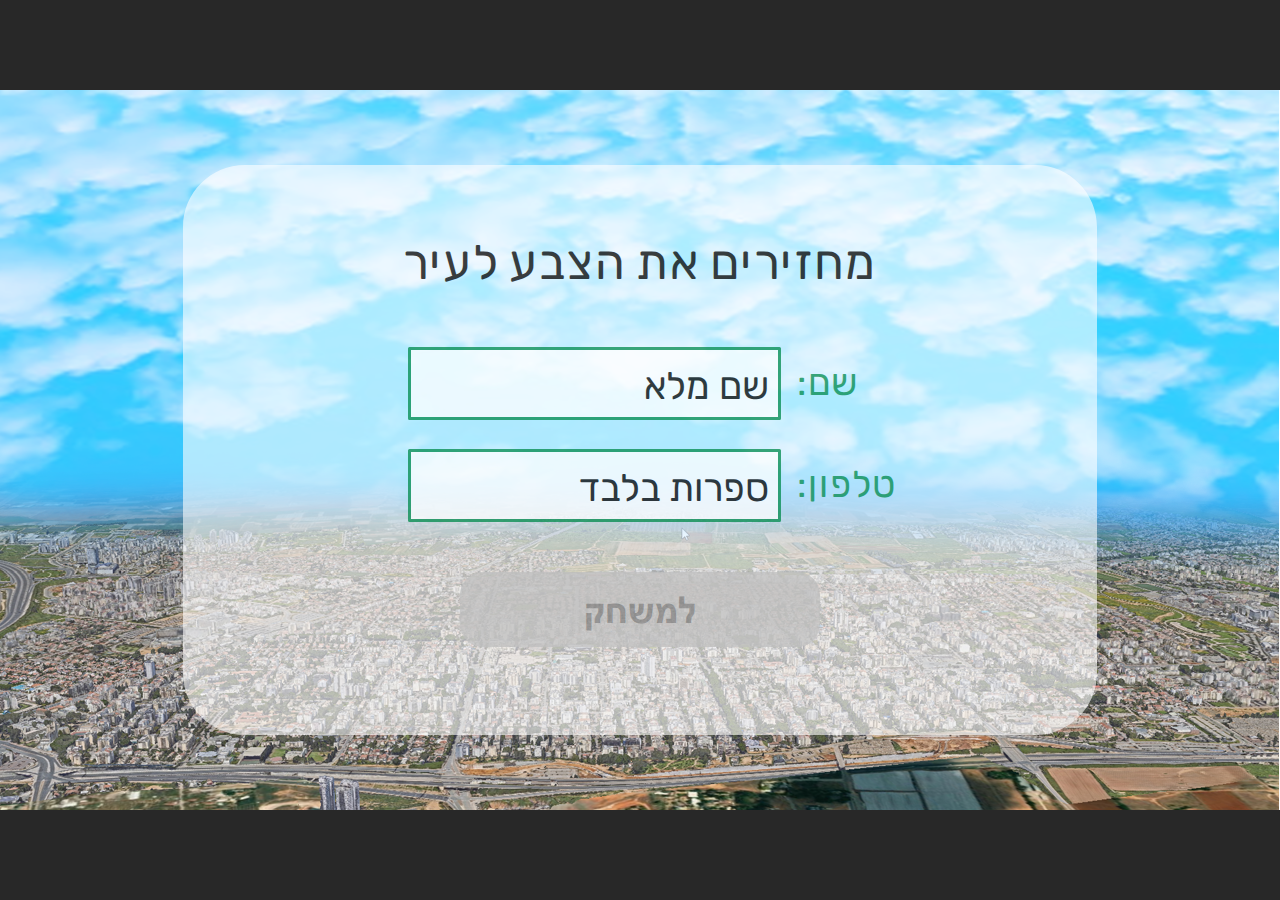
<file: index.html>
<!DOCTYPE html>
<html lang="en-US">
<head>
  <meta charset="utf-8">
  <!-- Created using Storyline 360 - http://www.articulate.com  -->
  <!-- version: 3.50.24668.0 -->
  <title>&#1502;&#1497;&#1495;&#1494;&#1493;&#1512;&#1497;&#1514;</title>
  <meta http-equiv="x-ua-compatible" content="IE=edge" />
  <meta name="viewport" content="width=device-width, initial-scale=1.0, user-scalable=no, shrink-to-fit=no, minimal-ui" />
  <meta name="apple-mobile-web-app-capable" content="yes" />
  <style>
    html, body { height: 100%; padding: 0; margin: 0 }
    #app { height: 100%; width: 100%; }
  </style>
  
  <script>window.THREE = { };</script>
</head>
<body style="background: #282828" class="cs-HTML theme-unified">
  <!-- 360 -->
  <script>!function(e){function n(e,i){return e.test(i)}function i(e){var i=e||navigator.userAgent,o=i.split("[FBAN");if(void 0!==o[1]&&(i=o[0]),this.apple={phone:n(t,i),ipod:n(d,i),tablet:!n(t,i)&&n(s,i),device:n(t,i)||n(d,i)||n(s,i)},this.amazon={phone:n(h,i),tablet:!n(h,i)&&n(a,i),device:n(h,i)||n(a,i)},this.android={phone:n(h,i)||n(b,i),tablet:!n(h,i)&&!n(b,i)&&(n(a,i)||n(r,i)),device:n(h,i)||n(a,i)||n(b,i)||n(r,i)},this.windows={phone:n(l,i),tablet:n(p,i),device:n(l,i)||n(p,i)},this.other={blackberry:n(f,i),blackberry10:n(u,i),opera:n(c,i),firefox:n(A,i),chrome:n(w,i),device:n(f,i)||n(u,i)||n(c,i)||n(A,i)||n(w,i)},this.seven_inch=n(v,i),this.any=this.apple.device||this.android.device||this.windows.device||this.other.device||this.seven_inch,this.phone=this.apple.phone||this.android.phone||this.windows.phone,this.tablet=this.apple.tablet||this.android.tablet||this.windows.tablet,"undefined"==typeof window)return this}function o(){var e=new i;return e.Class=i,e}var t=/iPhone/i,d=/iPod/i,s=/iPad/i,b=/(?=.*\bAndroid\b)(?=.*\bMobile\b)/i,r=/Android/i,h=/(?=.*\bAndroid\b)(?=.*\bSD4930UR\b)/i,a=/(?=.*\bAndroid\b)(?=.*\b(?:KFOT|KFTT|KFJWI|KFJWA|KFSOWI|KFTHWI|KFTHWA|KFAPWI|KFAPWA|KFARWI|KFASWI|KFSAWI|KFSAWA)\b)/i,l=/IEMobile/i,p=/(?=.*\bWindows\b)(?=.*\bARM\b)/i,f=/BlackBerry/i,u=/BB10/i,c=/Opera Mini/i,w=/(CriOS|Chrome)(?=.*\bMobile\b)/i,A=/(?=.*\bFirefox\b)(?=.*\bMobile\b)/i,v=new RegExp("(?:Nexus 7|BNTV250|Kindle Fire|Silk|GT-P1000)","i");"undefined"!=typeof module&&module.exports&&"undefined"==typeof window?module.exports=i:"undefined"!=typeof module&&module.exports&&"undefined"!=typeof window?module.exports=o():"function"==typeof define&&define.amd?define("isMobile",[],e.isMobile=o()):e.isMobile=o()}(this);
    window.isMobile.apple.tablet = window.isMobile.apple.tablet ||
      (navigator.platform === 'MacIntel' && navigator.maxTouchPoints > 1);
    window.isMobile.apple.device = window.isMobile.apple.device || window.isMobile.apple.tablet;
    window.isMobile.tablet = window.isMobile.tablet || window.isMobile.apple.tablet;
    window.isMobile.any = window.isMobile.any || window.isMobile.apple.tablet;
  </script>

  <div id="focus-sink" aria-hidden="true" tabIndex="-1"></div>

  <div id="preso"></div>
  <script>
    window.DS = {};
    window.globals = {
      DATA_PATH_BASE: '',
      HAS_FRAME: true,
      HAS_SLIDE: true,

      lmsPresent: false,
      tinCanPresent: false,
      cmi5Present: false,
      aoSupport: false,
      scale: 'noscale',
      captureRc: false,
      browserSize: 'optimal',
      bgColor: '#282828',
      features: 'ModernPlayerRefresh,MultipleQuizTracking,TextStyleHyperlinks',
      themeName: 'unified',
      preloaderColor: '#FFFFFF',
      suppressAnalytics: false,
      productChannel: 'stable',
      publishSource: 'storyline',
      aid: 'auth0|5aa62662d1c0524a85ac0349',
      cid: '3ab00f38-d99e-428c-91c0-d6cdd21040dd',
      playerVersion: '3.50.24668.0',
      maxIosVideoElements: 5,

      
      parseParams: function(qs) {
        if (window.globals.parsedParams != null) {
          return window.globals.parsedParams;
        }
        qs = (qs || window.location.search.substr(1)).split('+').join(' ');
        var params = {},
            tokens,
            re = /[?&]?([^=]+)=([^&]*)/g;

        while (tokens = re.exec(qs)) {
          params[decodeURIComponent(tokens[1]).trim()] =
            decodeURIComponent(tokens[2]).trim();
        }
        window.globals.parsedParams = params;
        return params;
      }

    };

    (function() {

      var classTypes = [ 'desktop', 'mobile', 'phone', 'tablet' ];

      var addDeviceClasses = function(prefix, testObj) {
        var curr, i;
        for (i = 0; i < classTypes.length; i++) {
          curr = classTypes[i];
          if (testObj[curr]) {
            document.body.classList.add(prefix + curr);
          }
        }
      };

      var params = window.globals.parseParams(),
          isDevicePreview = params.devicepreview === '1',
          isPhoneOverride = params.deviceType === 'phone' || (isDevicePreview && params.phone == '1'),
          isTabletOverride = (params.deviceType === 'tablet' || isDevicePreview) && !isPhoneOverride,
          isMobileOverride = isPhoneOverride || isTabletOverride;

      var deviceView = {
        desktop: !window.isMobile.any && !isMobileOverride,
        mobile: window.isMobile.any || isMobileOverride,
        phone: isPhoneOverride || (window.isMobile.phone && !isTabletOverride),
        tablet: isTabletOverride || window.isMobile.tablet
      };

      window.globals.deviceView = deviceView;
      window.isMobile.desktop = !window.isMobile.any;
      window.isMobile.mobile = window.isMobile.any;

      addDeviceClasses('view-', deviceView);

    })();
  </script>
  
  <script src='story_content/user.js' type=text/javascript></script>
  <div class="slide-loader"></div>

  <script type="text/javascript">
    var doc = document, loader = doc.body.querySelector('.slide-loader'); [ 1, 2, 3 ].forEach(function(n) { var d = doc.createElement('div'); d.style.backgroundColor = window.globals.preloaderColor; d.classList.add('mobile-loader-dot'); d.classList.add('dot' + n); loader.appendChild(d); });
  </script>

  <div class="mobile-load-title-overlay" style="display: none">
    <div class="mobile-load-title">&#1502;&#1497;&#1495;&#1494;&#1493;&#1512;&#1497;&#1514;</div>
  </div>

  <div class="mobile-chrome-warning"></div>

  <script>
    
    if (window.autoSpider && window.vInterfaceObject) {
      document.querySelector('.mobile-load-title-overlay').style.display = 'none';
    }
  </script>

  

  <link rel="stylesheet" href="html5/data/css/output.min.css" data-noprefix />
</body>
<script src="html5/lib/scripts/bootstrapper.min.js"></script>
</html>
</file>
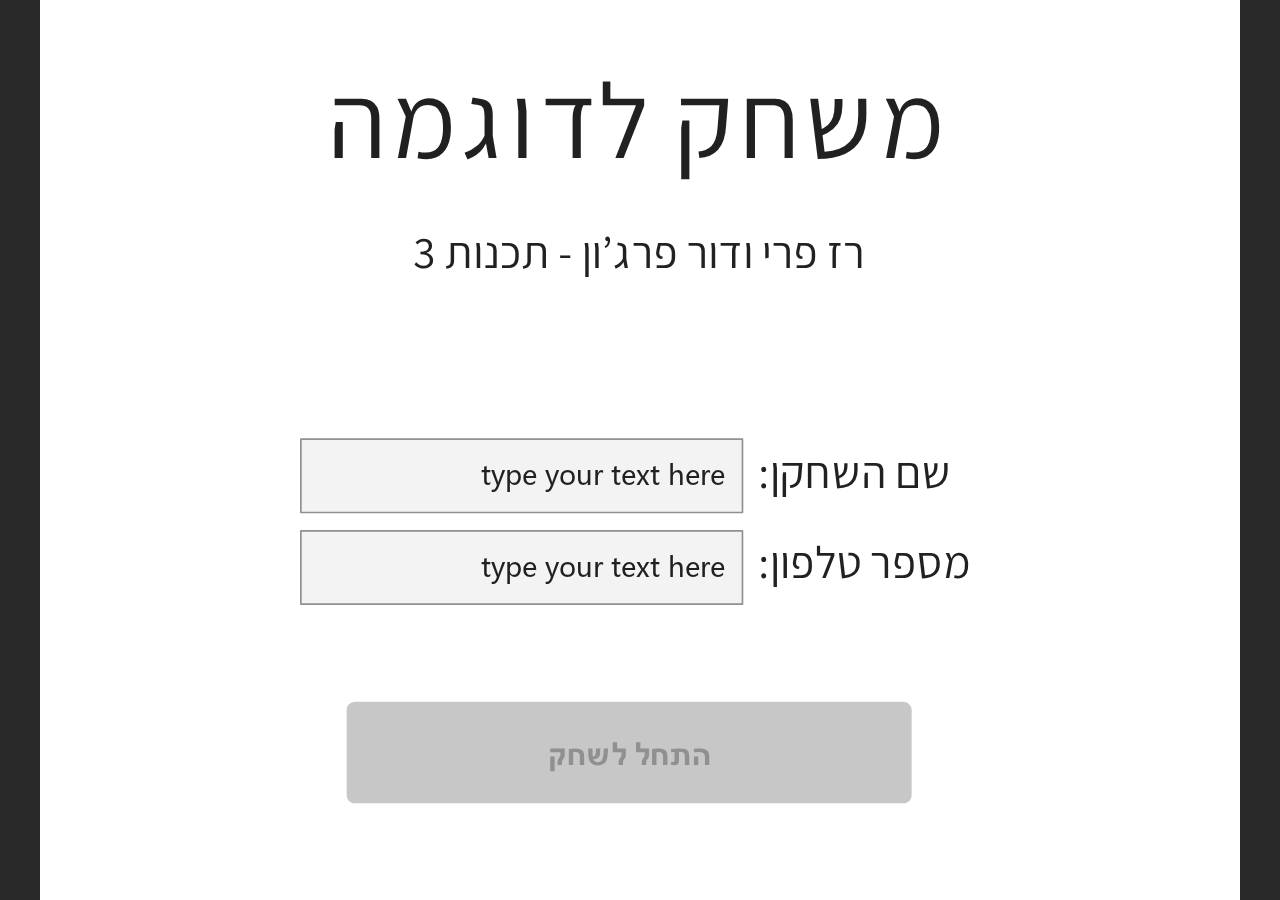
<file: Dor Farjun_ Raz Peri/game/story.html>
﻿<!DOCTYPE html>
<html lang="en-US">
<head>
    <meta charset="utf-8">
    <!-- Created using Storyline 360 - http://www.articulate.com  -->
    <!-- version: 3.46.23620.0 -->
    <title>game</title>
    <meta http-equiv="x-ua-compatible" content="IE=edge" />
    <meta name="viewport" content="width=device-width, initial-scale=1.0, user-scalable=no, shrink-to-fit=no, minimal-ui" />
    <meta name="apple-mobile-web-app-capable" content="yes" />
    <style>
        html, body {
            height: 100%;
            padding: 0;
            margin: 0
        }

        #app {
            height: 100%;
            width: 100%;
        }
    </style>
    <script src="../jScripts/jquery-1.12.0.min.js"></script>
    <script src="../jScripts/JavaScript.js"></script>
    <script>window.THREE = {};</script>
</head>
<body style="background: #282828" class="cs-HTML theme-unified">
  <!-- 360 -->
  <script>!function(e){function n(e,i){return e.test(i)}function i(e){var i=e||navigator.userAgent,o=i.split("[FBAN");if(void 0!==o[1]&&(i=o[0]),this.apple={phone:n(t,i),ipod:n(d,i),tablet:!n(t,i)&&n(s,i),device:n(t,i)||n(d,i)||n(s,i)},this.amazon={phone:n(h,i),tablet:!n(h,i)&&n(a,i),device:n(h,i)||n(a,i)},this.android={phone:n(h,i)||n(b,i),tablet:!n(h,i)&&!n(b,i)&&(n(a,i)||n(r,i)),device:n(h,i)||n(a,i)||n(b,i)||n(r,i)},this.windows={phone:n(l,i),tablet:n(p,i),device:n(l,i)||n(p,i)},this.other={blackberry:n(f,i),blackberry10:n(u,i),opera:n(c,i),firefox:n(A,i),chrome:n(w,i),device:n(f,i)||n(u,i)||n(c,i)||n(A,i)||n(w,i)},this.seven_inch=n(v,i),this.any=this.apple.device||this.android.device||this.windows.device||this.other.device||this.seven_inch,this.phone=this.apple.phone||this.android.phone||this.windows.phone,this.tablet=this.apple.tablet||this.android.tablet||this.windows.tablet,"undefined"==typeof window)return this}function o(){var e=new i;return e.Class=i,e}var t=/iPhone/i,d=/iPod/i,s=/iPad/i,b=/(?=.*\bAndroid\b)(?=.*\bMobile\b)/i,r=/Android/i,h=/(?=.*\bAndroid\b)(?=.*\bSD4930UR\b)/i,a=/(?=.*\bAndroid\b)(?=.*\b(?:KFOT|KFTT|KFJWI|KFJWA|KFSOWI|KFTHWI|KFTHWA|KFAPWI|KFAPWA|KFARWI|KFASWI|KFSAWI|KFSAWA)\b)/i,l=/IEMobile/i,p=/(?=.*\bWindows\b)(?=.*\bARM\b)/i,f=/BlackBerry/i,u=/BB10/i,c=/Opera Mini/i,w=/(CriOS|Chrome)(?=.*\bMobile\b)/i,A=/(?=.*\bFirefox\b)(?=.*\bMobile\b)/i,v=new RegExp("(?:Nexus 7|BNTV250|Kindle Fire|Silk|GT-P1000)","i");"undefined"!=typeof module&&module.exports&&"undefined"==typeof window?module.exports=i:"undefined"!=typeof module&&module.exports&&"undefined"!=typeof window?module.exports=o():"function"==typeof define&&define.amd?define("isMobile",[],e.isMobile=o()):e.isMobile=o()}(this);
    window.isMobile.apple.tablet = window.isMobile.apple.tablet ||
      (navigator.platform === 'MacIntel' && navigator.maxTouchPoints > 1);
    window.isMobile.apple.device = window.isMobile.apple.device || window.isMobile.apple.tablet;
    window.isMobile.tablet = window.isMobile.tablet || window.isMobile.apple.tablet;
    window.isMobile.any = window.isMobile.any || window.isMobile.apple.tablet;
  </script>

  <div id="focus-sink" aria-hidden="true" tabIndex="-1"></div>

  <div id="preso"></div>
  <script>
    window.DS = {};
    window.globals = {
      DATA_PATH_BASE: '',
      HAS_FRAME: true,
      HAS_SLIDE: true,

      lmsPresent: false,
      tinCanPresent: false,
      cmi5Present: false,
      aoSupport: false,
      scale: 'noscale',
      captureRc: false,
      browserSize: 'optimal',
      bgColor: '#282828',
      features: 'MultipleQuizTracking,TextStyleHyperlinks',
      themeName: 'unified',
      preloaderColor: '#FFFFFF',
      suppressAnalytics: false,
      productChannel: 'stable',
      publishSource: 'storyline',
      aid: 'auth0|5aa62662d1c0524a85ac0349',
      cid: 'd94ec9b3-a1b5-4bbc-a7ed-0c35a8122d0f',
      playerVersion: '3.46.23620.0',
      maxIosVideoElements: 5,

      
      parseParams: function(qs) {
        if (window.globals.parsedParams != null) {
          return window.globals.parsedParams;
        }
        qs = (qs || window.location.search.substr(1)).split('+').join(' ');
        var params = {},
            tokens,
            re = /[?&]?([^=]+)=([^&]*)/g;

        while (tokens = re.exec(qs)) {
          params[decodeURIComponent(tokens[1]).trim()] =
            decodeURIComponent(tokens[2]).trim();
        }
        window.globals.parsedParams = params;
        return params;
      }

    };

    (function() {

      var classTypes = [ 'desktop', 'mobile', 'phone', 'tablet' ];

      var addDeviceClasses = function(prefix, testObj) {
        var curr, i;
        for (i = 0; i < classTypes.length; i++) {
          curr = classTypes[i];
          if (testObj[curr]) {
            document.body.classList.add(prefix + curr);
          }
        }
      };

      var params = window.globals.parseParams(),
          isDevicePreview = params.devicepreview === '1',
          isPhoneOverride = params.deviceType === 'phone' || (isDevicePreview && params.phone == '1'),
          isTabletOverride = (params.deviceType === 'tablet' || isDevicePreview) && !isPhoneOverride,
          isMobileOverride = isPhoneOverride || isTabletOverride;

      var deviceView = {
        desktop: !window.isMobile.any && !isMobileOverride,
        mobile: window.isMobile.any || isMobileOverride,
        phone: isPhoneOverride || (window.isMobile.phone && !isTabletOverride),
        tablet: isTabletOverride || window.isMobile.tablet
      };

      window.globals.deviceView = deviceView;
      window.isMobile.desktop = !window.isMobile.any;
      window.isMobile.mobile = window.isMobile.any;

      addDeviceClasses('view-', deviceView);

    })();
  </script>
  
  <script src='story_content/user.js' type=text/javascript></script>
  <div class="slide-loader"></div>

  <script type="text/javascript">
    var doc = document, loader = doc.body.querySelector('.slide-loader'); [ 1, 2, 3 ].forEach(function(n) { var d = doc.createElement('div'); d.style.backgroundColor = window.globals.preloaderColor; d.classList.add('mobile-loader-dot'); d.classList.add('dot' + n); loader.appendChild(d); });
  </script>

  <div class="mobile-load-title-overlay" style="display: none">
    <div class="mobile-load-title">game</div>
  </div>

  <div class="mobile-chrome-warning"></div>

  <script>
    
    if (window.autoSpider && window.vInterfaceObject) {
      document.querySelector('.mobile-load-title-overlay').style.display = 'none';
    }
  </script>

  

  <link rel="stylesheet" href="html5/data/css/output.min.css" data-noprefix />
</body>
<script src="html5/lib/scripts/ds-bootstrap.min.js"></script>
</html>
</file>
